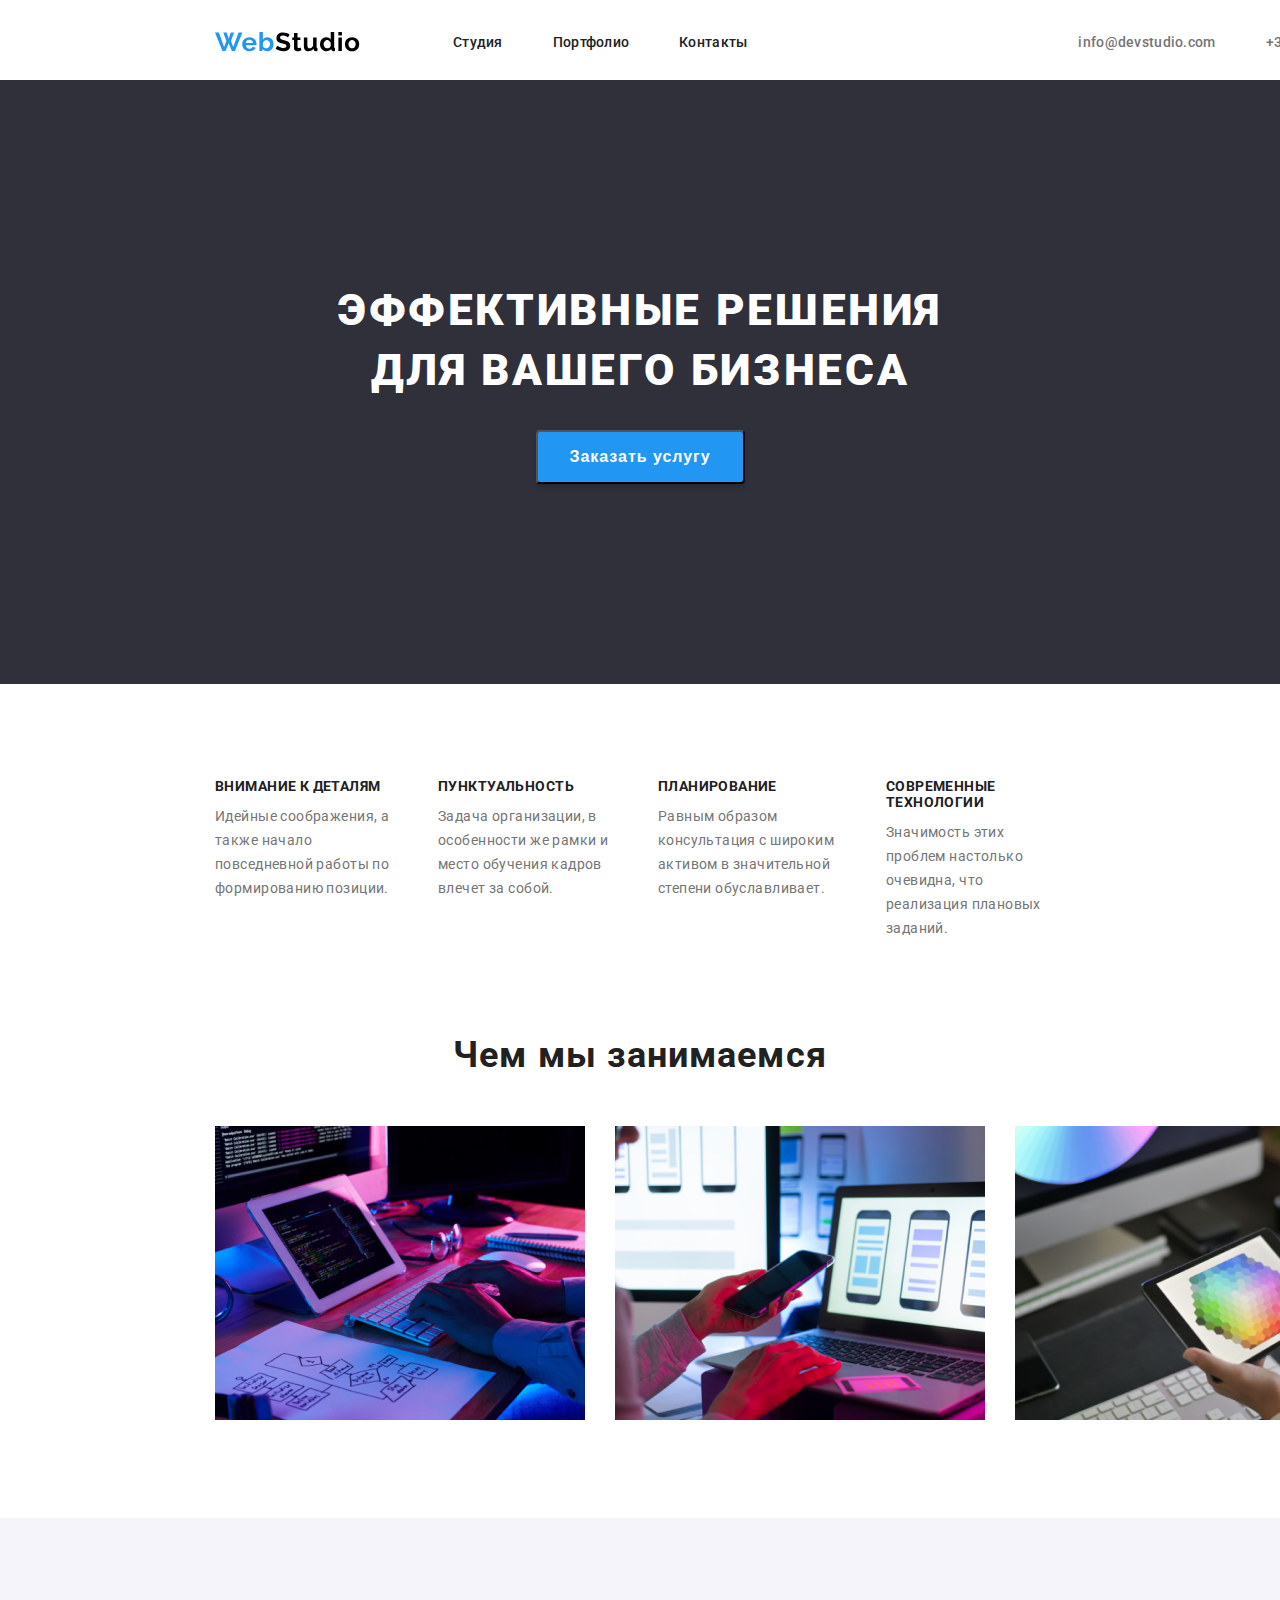
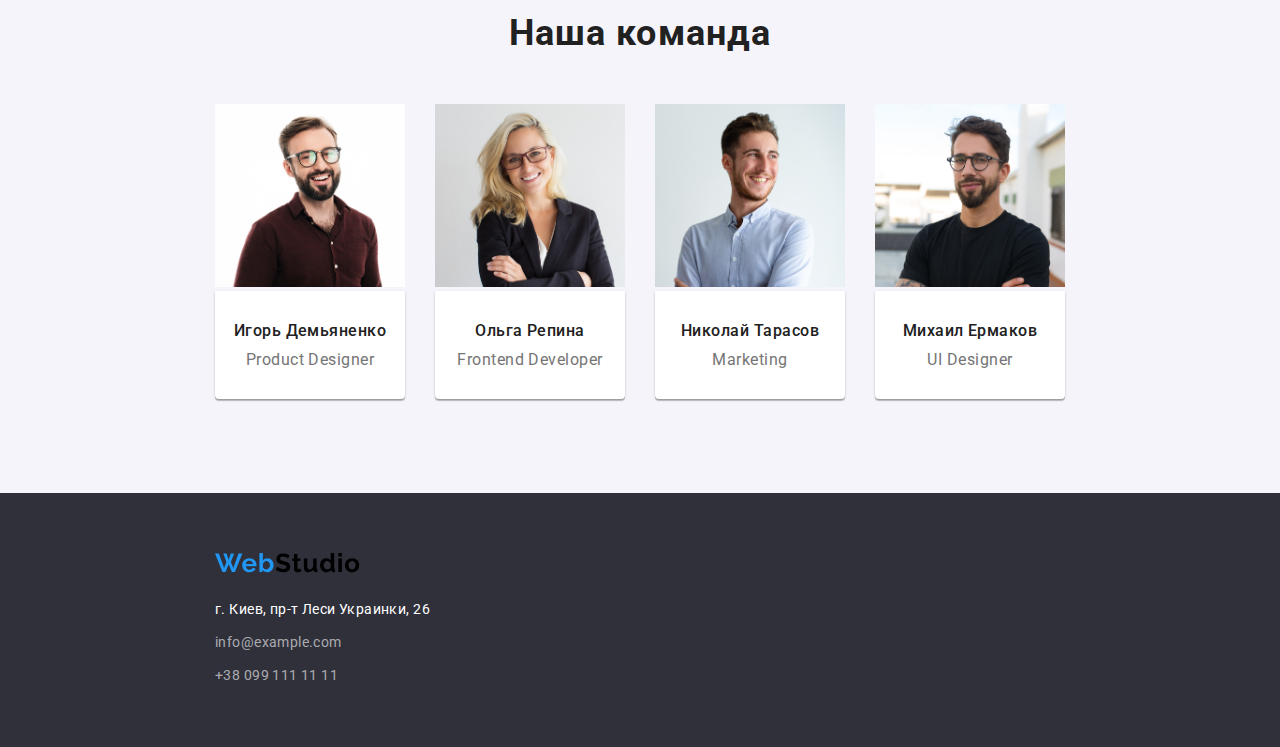
<file: index.html>
<!DOCTYPE html>
<html lang="ru">

<head>
    <meta charset="UTF-8">
    <meta http-equiv="X-UA-Compatible" content="IE=edge">
    <meta name="viewport" content="width=device-width, initial-scale=1.0">
    <title>Document</title>
    <link rel="preconnect" href="https://fonts.googleapis.com">
    <link rel="preconnect" href="https://fonts.gstatic.com" crossorigin>
    <link href="https://fonts.googleapis.com/css2?family=Roboto:wght@400;500;700;900&display=swap" rel="stylesheet">
    <link rel="stylesheet" href="./styles/main.css">
</head>

<body>
    <header class="heder">
        <nav class="nav-links">
            <a href="/" class="logo-link">
                <img src="./images/logo.svg" alt="logo">
            </a>
            <ul class="nav-links-toll">
                <li>
                    <a href="./syudio/studio.html">Студия</a>
                </li>
                <li>
                    <a target="_blank" href="./portfolio.html">Портфолио</a>
                </li>
                <li>
                    <a href="./contactu/contacts.html">Контакты</a>
                </li>
            </ul>
            <ul class="contact-links">
                <li>
                    <a href="mailto:info@devstudio.com">info@devstudio.com</a>
                </li>
                <li>
                    <a href="tel:+38 096 111 11 11">+38 096 111 11 11</a>
                </li>
            </ul>
        </nav>
    </header>

    <main>
        <section class="main-section">
            <h1 class="main-title">Эффективные решения <br /> для вашего бизнеса</h1>
            <button class="main-button">Заказать услугу</button>
        </section>
        <section class="second-section">
            <ul class="h3text1">
                <li>
                    <h3>Внимание к деталям</h3>
                    <p>Идейные соображения, а также начало повседневной работы по формированию позиции.</p>
                </li>
                <li>
                    <h3>Пунктуальность</h3>
                    <p>Задача организации, в особенности же рамки и место обучения кадров влечет за собой.</p>

                </li>
                <li>
                    <h3>Планирование</h3>
                    <p>Равным образом консультация с широким активом в значительной степени обуславливает.</p>
                </li>
                <li>
                    <h3>Современные технологии</h3>
                    <p>Значимость этих проблем настолько очевидна, что реализация плановых заданий.</p>
                </li>
            </ul>
        </section>
        <section class="works">
            <h2 class="second-title">Чем мы занимаемся</h2>
            <ul class="works-list">
                <li><img src="./images/comp1.png" alt="11111comp"></li>
                <li><img src="./images/comp2.png" alt="222222"></li>
                <li><img src="./images/33333comp.png" alt="333"></li>

            </ul>
        </section>
        <section class="items-section">
            <h2 class="second-title">Наша команда</h2>
            <ul class="cards-items">
                <li>
                    <img src="./images/11man.png" alt="111man">
                    <div class="white-background">
                        <h3>Игорь Демьяненко</h3>
                        <p>Product Designer</p>
                    </div>
                </li>
                <li>
                    <img src="./images/22.png" alt="22man">
                    <div class="white-background">
                        <h3>Ольга Репина</h3>
                        <p>Frontend Developer</p>
                    </div>
                </li>
                <li>
                    <img src="./images/33man.png" alt="333man">
                    <div class="white-background">
                        <h3>Николай Тарасов</h3>
                        <p>Marketing</p>
                    </div>
                </li>
                <li>
                    <img src="./images/444man.png" alt="444man">
                    <div class="white-background ginger">
                        <h3>Михаил Ермаков</h3>
                        <p>UI Designer</p>
                    </div>
                </li>
            </ul>
        </section>
    </main>
    <footer>
        <a href="/">
            <img src="./images/logo.svg" alt="logo">
        </a>
        <address>г. Киев, пр-т Леси Украинки, 26</address>
        <p>info@example.com</p>
        <p>+38 099 111 11 11</p>
    </footer>
</body>

</html>
</file>
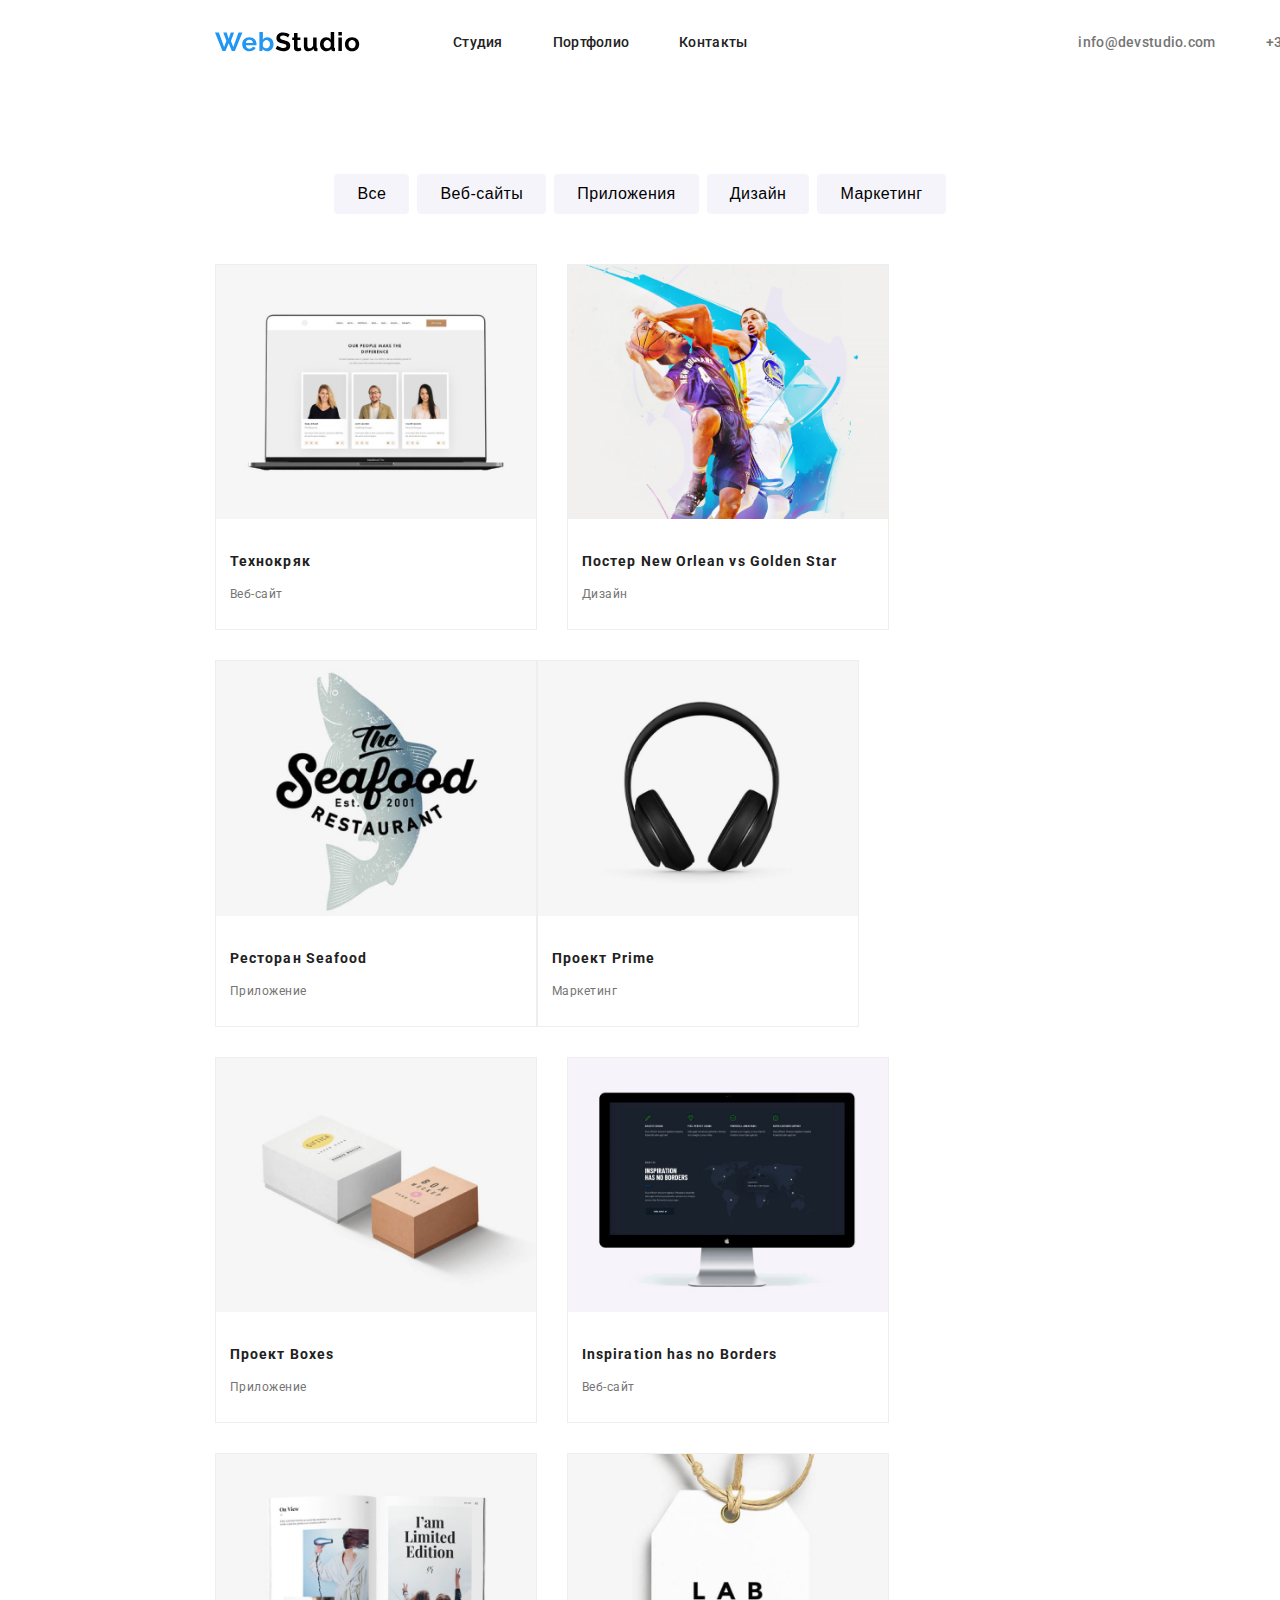
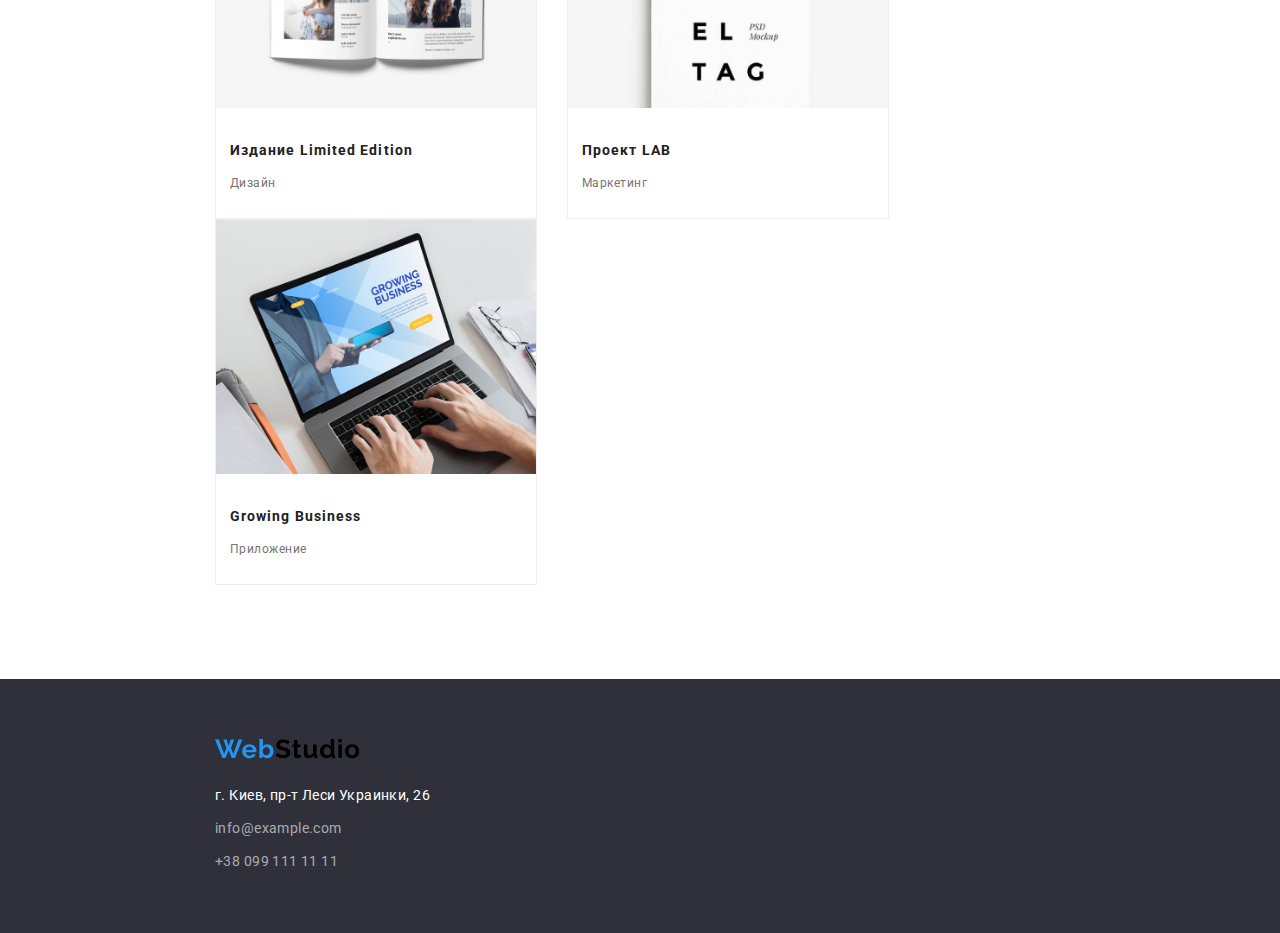
<file: portfolio.html>
<!DOCTYPE html>
<html lang="ru">

<head>
    <meta charset="UTF-8">
    <meta http-equiv="X-UA-Compatible" content="IE=edge">
    <meta name="viewport" content="width=device-width, initial-scale=1.0">
    <title>Портфолио</title>
    <link rel="preconnect" href="https://fonts.googleapis.com">
    <link rel="preconnect" href="https://fonts.gstatic.com" crossorigin>
    <link href="https://fonts.googleapis.com/css2?family=Roboto:wght@400;500;700;900&display=swap" rel="stylesheet">
    <link rel="stylesheet" href="./styles/main.css">
</head>

<body>
    <header class="heder">
        <nav class="nav-links">
            <a href="/" class="logo-link">
                <img src="./images/logo.svg" alt="logo">
            </a>
            <ul class="nav-links-toll">
                <li>
                    <a href="google.com">Студия</a>
                </li>
                <li>
                    <a target="_blank" href="./portfolio.html">Портфолио</a>
                </li>
                <li>
                    <a href="contactu">Контакты</a>
                </li>
            </ul>
            <ul class="contact-links">
                <li>
                    <a href="mailto:info@devstudio.com">info@devstudio.com</a>
                </li>
                <li>
                    <a href="tel:+38 096 111 11 11">+38 096 111 11 11</a>
                </li>
            </ul>
        </nav>
    </header>
    <main>
        <section class="portfolio-section">
            <ul class="buttons-list">
                <li>
                    <button>Все</button>
                </li>
                <li>
                    <button>Веб-сайты</button>
                </li>
                <li>
                    <button>Приложения</button>
                </li>
                <li>
                    <button>Дизайн</button>
                </li>
                <li>
                    <button>Маркетинг</button>
                </li>
            </ul>
            <ul class="portfolio-works">
                <li>
                    <img src="./images/img.jpg" alt="workimages">
                    <div>
                        <h4 class="works-title">Технокряк</h4>
                        <p class="portfolio-works-text">Веб-сайт</p>
                    </div>
                </li>
                <li>
                    <img src="./images/img (1).jpg" alt="workimages">
                    <div>
                        <h4 class="works-title">Постер New Orlean vs Golden Star</h4>
                        <p class="portfolio-works-text">Дизайн</p>
                    </div>
                </li>
                <li><img src="./images/img (2).jpg" alt=" workimages">
                    <div>
                        <h4 class="works-title">Ресторан Seafood</h4>
                        <p class="portfolio-works-text">Приложение</p>
                    </div>
                </li>
                <li><img src="./images/img (3).jpg" alt="workimages">
                    <div>
                        <h4 class=" works-title">Проект Prime</h4>
                        <p class="portfolio-works-text">Маркетинг</p>
                    </div>
                </li>
                <li><img src="./images/img (4).jpg" alt="workimages">
                    <div>
                        <h4 class="works-title">Проект Boxes</h4>
                        <p class="portfolio-works-text">Приложение</p>
                    </div>
                </li>
                <li><img src="./images/img (5).jpg" alt="workimages">
                    <div>
                        <h4 class="works-title">Inspiration has no Borders</h4>
                        <p class="portfolio-works-text">Веб-сайт</p>
                    </div>
                </li>
                <li><img src="./images/img (6).jpg" alt="workimages">
                    <div>
                        <h4 class="works-title">Издание Limited Edition</h4>
                        <p class="portfolio-works-text">Дизайн</p>
                    </div>
                </li>
                <li><img src="./images/img (7).jpg" alt=" workimages">
                    <div>
                        <h4 class=" works-title">Проект LAB</h4>
                        <p class="portfolio-works-text">Маркетинг</p>
                    </div>
                </li>
                <li><img src="./images/img (8).jpg" alt=" workimages">
                    <div>
                        <h4 class=" works-title">Growing Business</h4>
                        <p class="portfolio-works-text">Приложение</p>
                    </div>
                </li>

            </ul>
        </section>
    </main>
    <footer>
        <a href="/">
            <img src="./images/logo.svg" alt="logo">
        </a>
        <address>г. Киев, пр-т Леси Украинки, 26</address>
        <p>info@example.com</p>
        <p>+38 099 111 11 11</p>
    </footer>
</body>

</html>
</file>
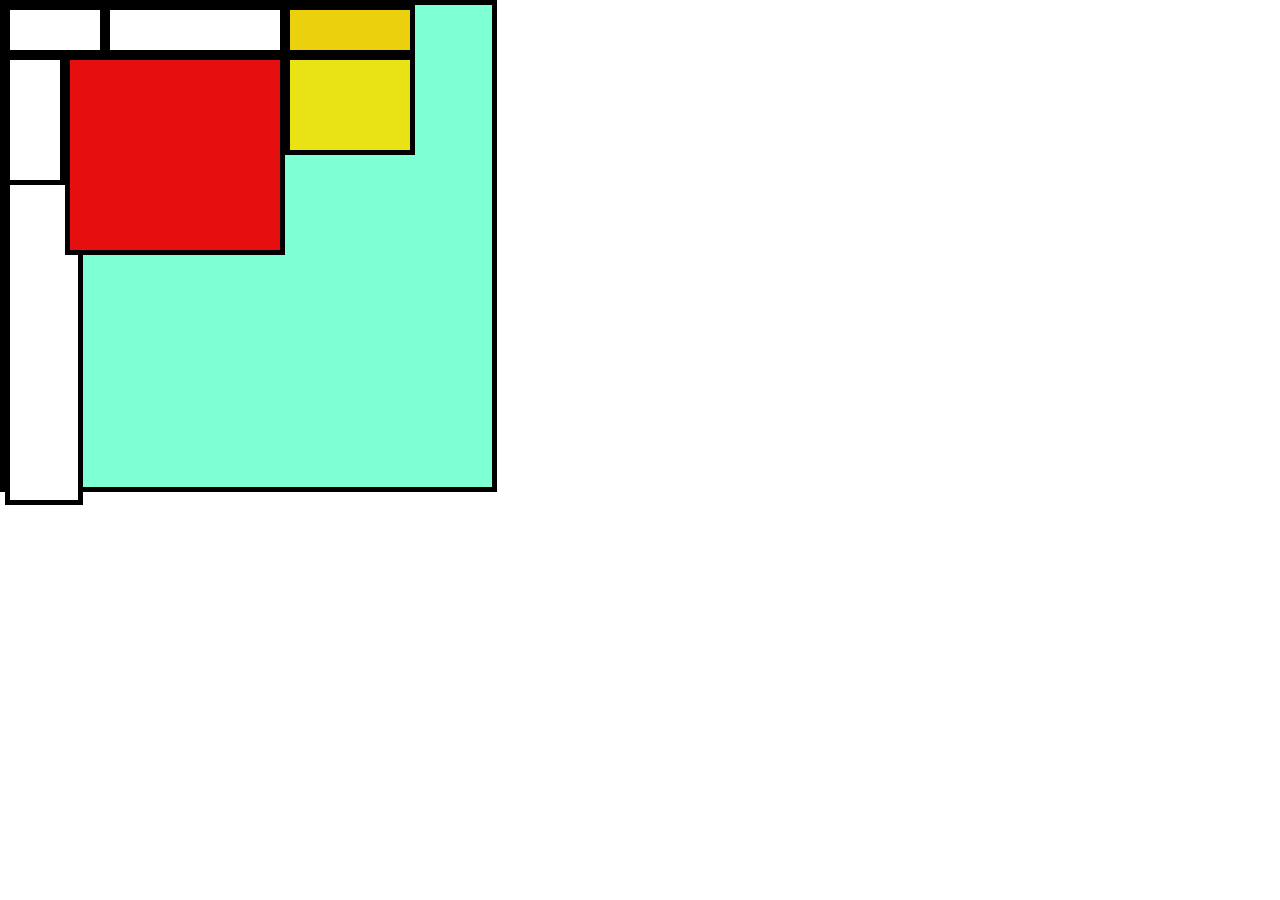
<file: new augest/monreale.html>
<!DOCTYPE html>
<html lang="en">

<head>
    <meta charset="UTF-8">
    <meta http-equiv="X-UA-Compatible" content="IE=edge">
    <meta name="viewport" content="width=device-width, initial-scale=1.0">
    <title>Document</title>
    <link rel="stylesheet" href="./monreale.css">
</head>

<body>
    <section class="oncekvadrat">
        <div class="kwadratperv"></div>
        <div class="kwadratvtoroi"></div>
        <div class="kwadrattretyi"></div>
        <div class="kwadratchetv"></div>
        <div class="bottom">
            <div class="kwadratpytiy"></div>
            <div class="kwadratshestoy"></div>
            <div class="kwadratsedmoy"></div>
        </div>
        <div class="kwadratvosmoi"></div>
        <div class="kwadratdevytiy"></div>

    </section>
</body>

</html>
</file>
<file: styles/main.css>
:root {
    --hover-color: #2196F3;
    --prime-links: #212121;
    --contact-grey: #757575;
}


* {
    padding: 0;
    margin: 0;
    text-decoration: none;
    list-style: none;
}

p {
    color: aquamarine;
}

body {
    font-family: 'Roboto';
}

.nav-links-toll li a,
.contact-links li a {
    font-style: normal;
    font-weight: 500;
    font-size: 14px;
    line-height: normal;
    letter-spacing: 0.28px;
}

.contact-links li:last-child {
    width: 150px;
}

.nav-links-toll li a {
    color: var(--prime-links);
}

.nav-links-toll li a:hover,
.contact-links li a:hover {
    color: var(--hover-color);
}

.contact-links li a {
    color: var(--contact-grey);
}


.main-title {

    font-style: normal;
    font-weight: 900;
    font-size: 44px;
    line-height: 60px;
    text-align: center;
    letter-spacing: 0.06em;
    text-transform: uppercase;
    color: #FFFFFF;
}

.main-section {
    background: #2F303A;
    padding: 200px 0px;
}

.main-button {

    font-style: normal;
    font-weight: 700;
    font-size: 16px;
    line-height: 30px;


    display: flex;
    align-items: center;
    text-align: center;
    letter-spacing: 0.06em;

    color: #FFFFFF;

    background: #2196F3;
    box-shadow: 0px 4px 4px rgba(0, 0, 0, 0.15);
    border-radius: 4px;

    margin: 30px auto 0px;
    padding: 10px 32px;

}


.h3text1 li h3 {

    font-style: normal;
    font-weight: 700;
    font-size: 14px;
    line-height: 16px;
    letter-spacing: 0.03em;
    text-transform: uppercase;

    color: #212121;
    margin-bottom: 10px;
}

.h3text1 li p {

    font-style: normal;
    font-weight: 400;
    font-size: 14px;
    line-height: 24px;
    /* or 171% */

    letter-spacing: 0.03em;

    color: #757575;
}

.second-title {
    font-style: normal;
    font-weight: 700;
    font-size: 36px;
    line-height: 42px;
    text-align: center;
    letter-spacing: 1.08px;
    color: #212121;
    margin-bottom: 50px;
}


.cards-items li div h3 {

    color: #212121;
    text-align: center;
    font-family: Roboto;
    font-size: 16px;
    font-style: normal;
    font-weight: 500;
    line-height: normal;
    letter-spacing: 0.48px;
}

.cards-items li div p {

    font-style: normal;
    font-weight: 400;
    font-size: 16px;
    line-height: 19px;
    /* identical to box height */

    text-align: center;
    letter-spacing: 0.03em;

    color: #757575;
}

.cards-items li {
    width: 270px;
}

.cards-items li:not(:last-child) {
    margin-right: 30px;
}

.cards-items li img {
    width: 100%;
}

.items-section {
    background: #F5F4FA;
    padding: 94px 215px;
}

.white-background {
    background: #FFFFFF;

    box-shadow: 0px 1px 3px rgba(0, 0, 0, 0.12), 0px 1px 1px rgba(0, 0, 0, 0.14), 0px 2px 1px rgba(0, 0, 0, 0.2);
    border-radius: 0px 0px 4px 4px;
    padding: 30px 0px;
}

.white-background h3 {
    margin-bottom: 10px;
}

footer {
    background: #2F303A;
    padding: 60px 215px;
}

footer address {
    color: #FFF;
    font-family: Roboto;
    font-size: 14px;
    font-style: normal;
    font-weight: 400;
    line-height: 24px;
    /* 171.429% */
    letter-spacing: 0.42px;
}

footer p {
    color: rgba(255, 255, 255, 0.60);
    font-family: Roboto;
    font-size: 14px;
    font-style: normal;
    font-weight: 400;
    line-height: 24px;
    /* 171.429% */
    letter-spacing: 0.42px;
    margin-top: 9px;
}

.test-div {
    color: rgb(0, 8, 255);
}

li ul li:last-child {
    list-style-type: disc;
    color: #ff6666;
}

.nav-links {
    padding: 32px 215px;
    display: flex;
}

.nav-links ul {
    display: flex;
}

.logo-link {
    margin-right: 93px;
}

.nav-links-toll {
    margin-right: 331px;
}

.nav-links ul li:not(:last-child) {
    margin-right: 50px;
}

.test {
    width: 500px;
    height: 300px;
    display: flex;
    background-color: aqua;
}

.heder {
    height: 80px;
}

.second-section {
    padding: 94px 215px;
}

.h3text1 {
    display: flex;
}

.h3text1 li:not(:last-child) {
    margin-right: 30px;
}

.works {
    padding: 0px 215px;
}

.works-list {
    display: flex;
}

.works-list li:not(:last-child) {
    margin-right: 30px;
    margin-bottom: 94px;

}

.cards-items {
    display: flex;
}

footer a {
    display: block;
    margin-bottom: 20px;
}

.portfolio-section {
    padding: 94px 215px;
}

.buttons-list {
    display: flex;
    justify-content: center;
}

.buttons-list li:not(:last-child) {
    margin-right: 8px;

}

.buttons-list li button {
    padding: 6px 22px;
    border-radius: 4px;
    background: #F5F4FA;
    border: 1px solid #F5F4FA;
    font-size: 16px;
    font-style: normal;
    font-weight: 500;
    line-height: 26px;
    letter-spacing: 0.48px;
}

.buttons-list li button:hover {
    background-color: var(--hover-color);
    color: #FFF;
    cursor: pointer;
}

.works-title {
    color: #212121;
    font-size: 14px;
    font-style: normal;
    font-weight: 700;
    line-height: 36px;
    letter-spacing: 1.08px;
}

.portfolio-works-text {
    color: #757575;
    font-family: Roboto;
    font-size: 12px;
    font-style: normal;
    font-weight: 400;
    line-height: 30px;
    letter-spacing: 0.48px;
}

.portfolio-works {
    margin-top: 50px;
    display: flex;
    flex-wrap: wrap;
}

.portfolio-works li img {
    width: 320px;
}

.portfolio-works li:nth-child(3n+3) {
    margin-right: 0px;
}

.portfolio-works li {
    margin-right: 30px;
    margin-bottom: 30px;
    border: 1px solid #EEE;
    background: #FFF;
}

.portfolio-works div {
    padding: 20px 14px;
}

.portfolio-works li:nth-child(7),
.portfolio-works li:nth-child(8),
.portfolio-works li:nth-child(9) {
    margin-bottom: 0;
}
</file>
<file: new augest/monreale.css>
* {
    box-sizing: border-box;
}
body {
margin: 0;
padding: 0;
}

.oncekvadrat {
    flex-wrap: wrap;
    display: flex;
    width: 497px;
    height: 492px;
    border: 5px solid black;
    background-color: aquamarine;
}

.kwadratperv {
    display: inline-block;
    width: 100px;
    height: 50px;
    border: 5px solid black;
    background-color: white;
}

.kwadratvtoroi {
    display: inline-block;
    width: 180px;
    height: 50px;
    border: 5px solid black;
    background-color: white;
    margin: 0px;
}

.kwadrattretyi {
    display: inline-block;
    width: 130px;
    height: 50px;
    border: 5px solid black;
    background-color: rgb(234, 208, 13);
    margin: 0px;
}

.kwadratchetv {  
    display: inline-block;
    width: 78px;
    height: 450px;
    border: 5px solid black;
    background-color:white;
    margin: 0px;
}

.kwadratpytiy {
    display: inline-block;
    width: 60px;
    height: 130px;
    border: 5px solid black;
    background-color: white;
}

.kwadratshestoy {
    display: inline-block;
    width: 220px;
    height: 200px;
    border: 5px solid black;
    background-color: rgb(229, 15, 15);
}

.kwadratsedmoy {
    display: inline-block;
    width: 130px;
    height: 100px;
    border: 5px solid black;
    background-color: rgb(233, 226, 20);
}

.bottom {
position: absolute;
display: flex;
top: 55px;
}
</file>
